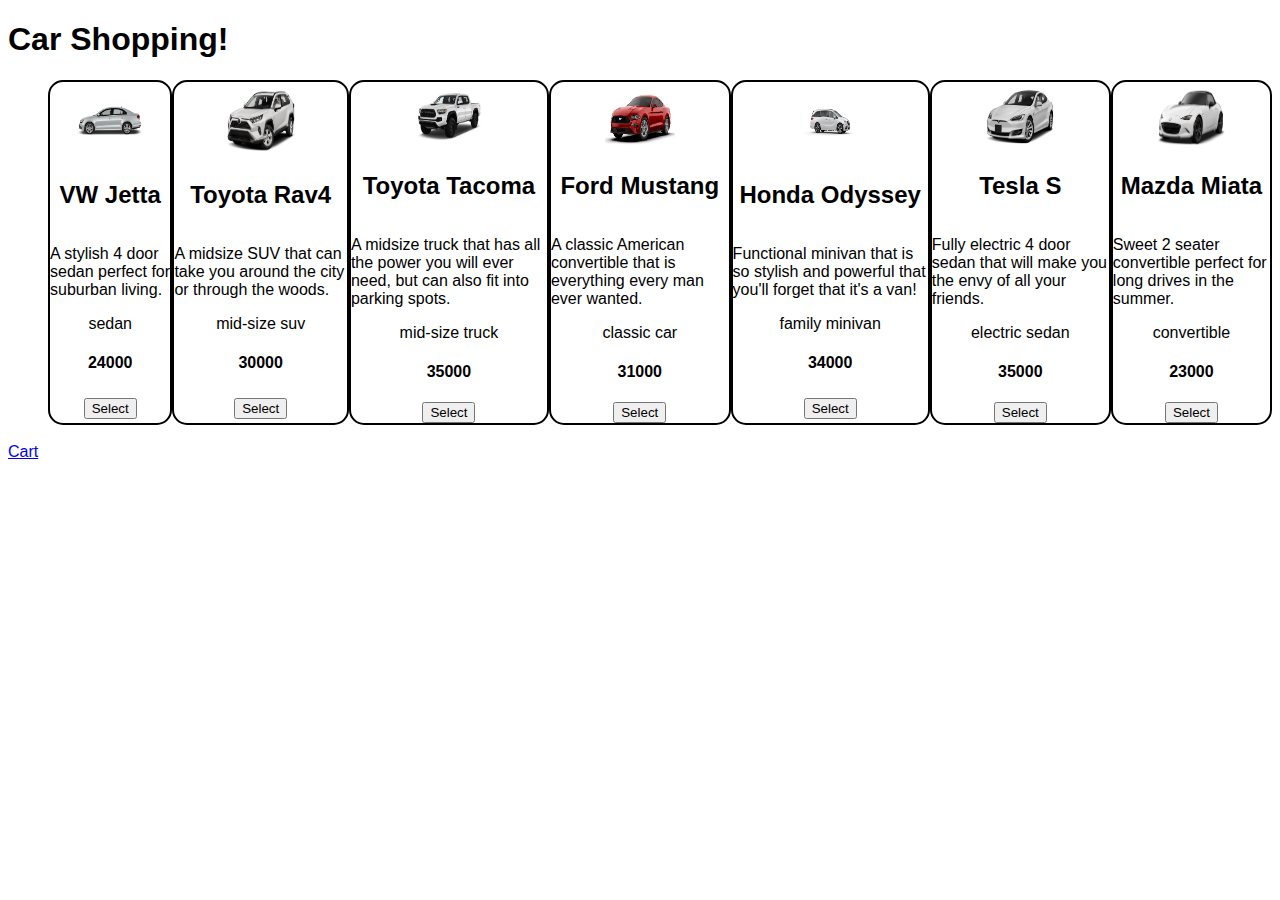
<file: index.html>
<!DOCTYPE html>
<html lang="en">

<head>
    <meta charset="UTF-8">
    <meta name="viewport" content="width=device-width, initial-scale=1.0">
    <meta http-equiv="X-UA-Compatible" content="ie=edge">
    <link rel="stylesheet" href="style.css">
    <title>Document</title>
</head>

<body>
    <h1>Car Shopping!</h1>
   
    <div>
        <ul id="placeHere" class="items">
        
        </ul>
                   
    
 
    </div>
    
    <br>
    <a href="./shoppingCart/index.html">Cart</a>
    <script type="module" src="./products/products.js"></script>
</body>

</html>
</file>
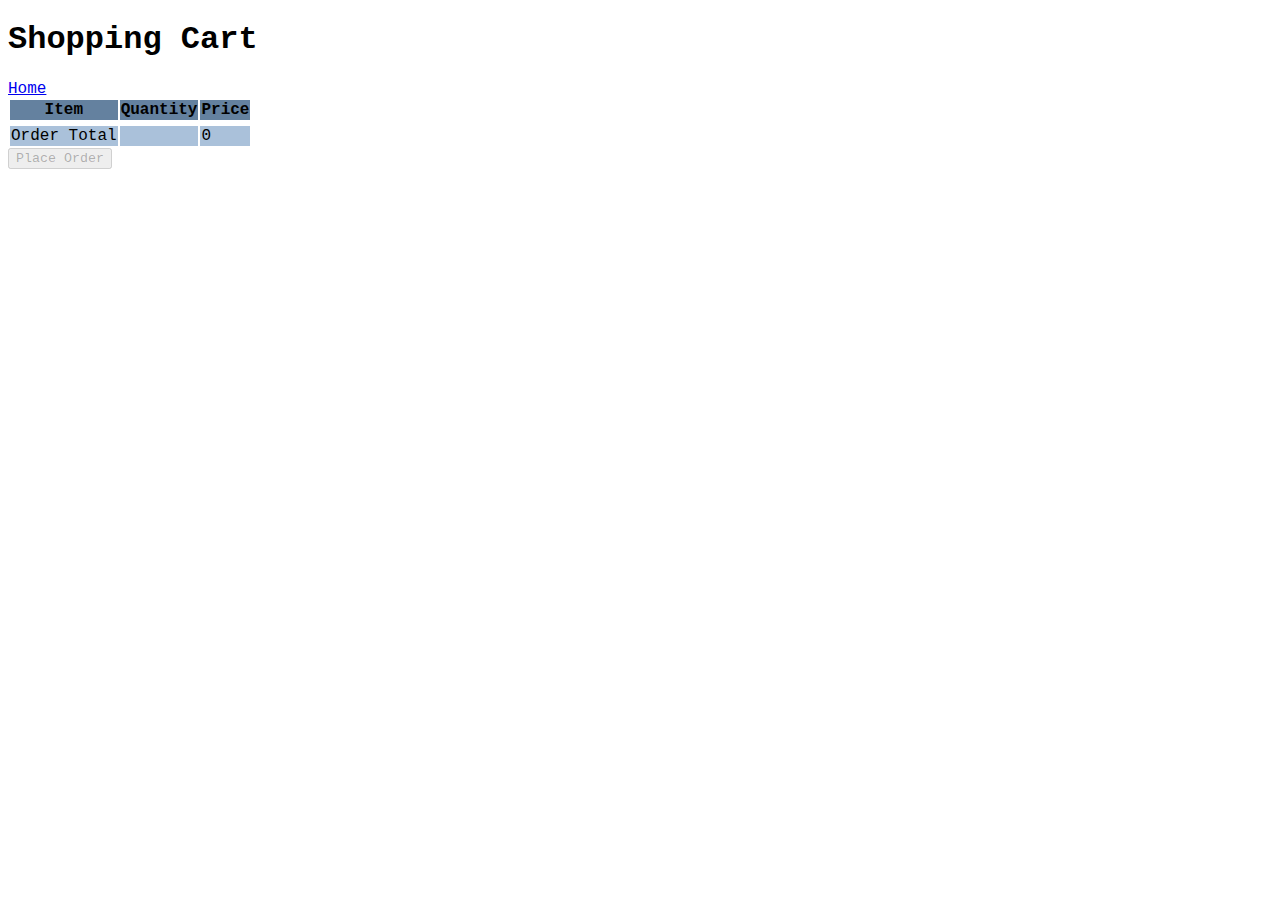
<file: shoppingCart/index.html>
<!DOCTYPE html>
<html lang="en">
<head>
    <meta charset="UTF-8">
    <meta name="viewport" content="width=device-width, initial-scale=1.0">
    <meta http-equiv="X-UA-Compatible" content="ie=edge">
    <link rel="stylesheet" type="text/css" href="styling.css">
    <title>Shopping Cart</title>
</head>
<body>
    <h1>Shopping Cart</h1>
    <nav>
        <a href="../index.html">Home</a>
    </nav>
    <table>
        <thead>
            <tr class="tHeadRow">
                <th>Item</th>
                <th>Quantity</th>
                 <th>Price</th>
            </tr>
        </thead>
        <tbody id="AttachCartItemHere">
            <tr>
                <td></td>
                <td></td>
                <td></td>
             </tr>
        </tbody>
        <tfoot>
            <tr class="tFootRow">
                <td>Order Total</td>
                <td></td>
                <td id="order-total">1</td>
            </tr>
        </tfoot>
      </table>
      <button id="placeOrderButton" type="button">Place Order</button>
</body>
<script src="shoppingCart.js" type="module"></script>
</html>
</file>
<file: style.css>
* {
    box-sizing: border-box;
}

body {
    font-family: 'Segoe UI', Tahoma, Geneva, Verdana, sans-serif;
}

h1 {
    
}

li {
    border: solid black 2px;
    max-width: 200px; 
    align-items: center;
    border-radius: 15px;
    padding: 0;
    display: flex;
    flex-direction: column;
   
}

img {
    height: 70px;
    width: 70px;
    margin: auto;

}

div > p {
    text-align: center;
}

button {
   margin: auto;
   justify-content: space-evenly;
   cursor: pointer;
}

ul {
    display: inline-flex;
    margin: auto;
}
</file>
<file: shoppingCart/styling.css>
.tHeadRow {
    background-color: rgb(100, 129, 159);
}

.tFootRow {
    background-color: rgb(170, 193, 218);
}

* {
    font-family: 'Courier New', Courier, monospace;
}
</file>
